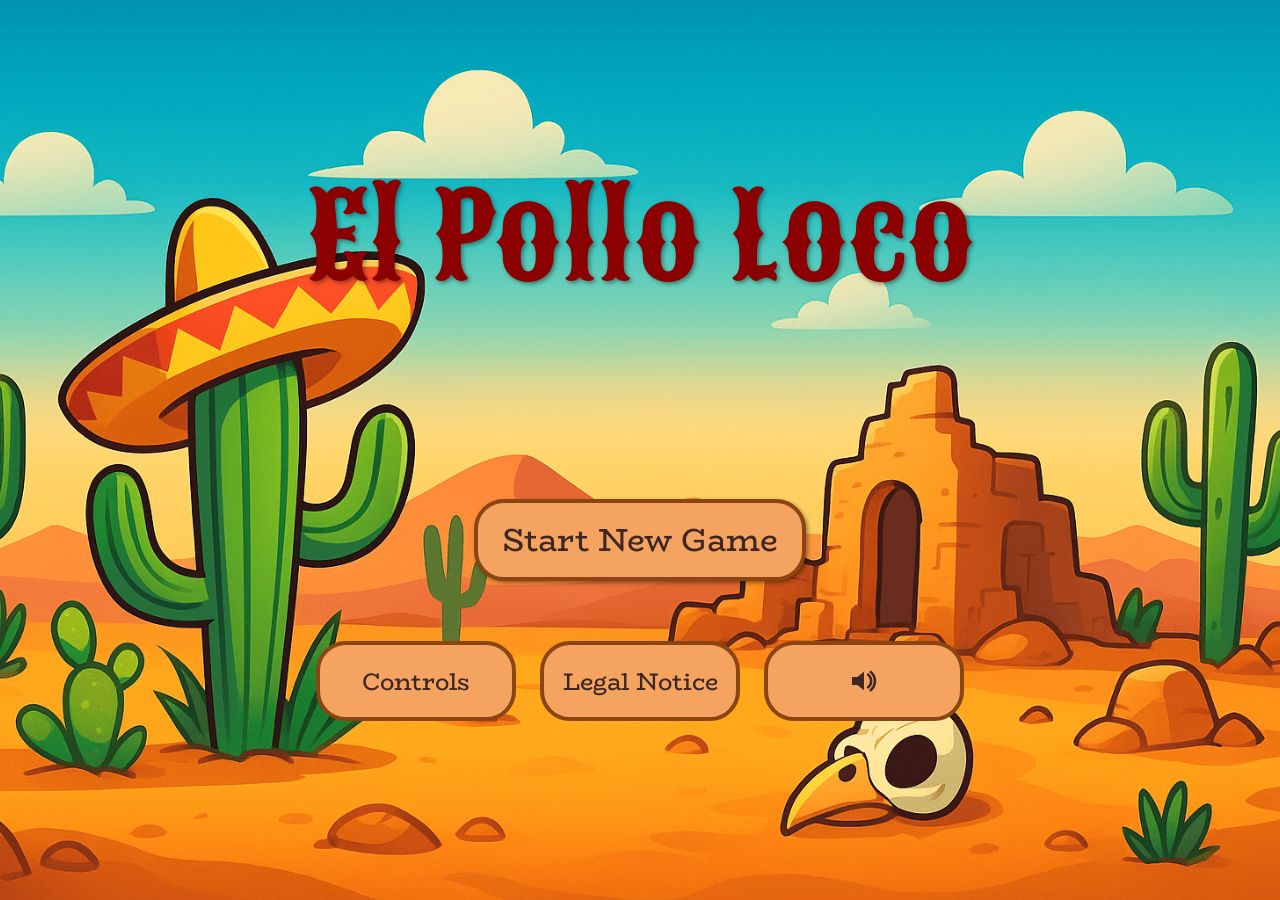
<file: index.html>
<!DOCTYPE html>
<html lang="en">
  <head>
    <meta charset="UTF-8" />
    <meta name="viewport" content="width=device-width, initial-scale=1.0" />
    <meta name="google" content="notranslate" />
    <title>El Pollo Loco</title>
    <link rel="shortcut icon" href="./assets/img/favicon.ico" type="image/x-icon">
    <link rel="stylesheet" href="./styles/fonts.css">
    <link rel="stylesheet" href="./styles/style.css" />
    <script src="./classes/drawableObject.class.js"></script>
    <script src="./classes/movableObject.class.js"></script>
    <script src="./classes/throwableObject.class.js"></script>
    <script src="./classes/collectableObject.class.js"></script>
    <script src="./classes/statusbar.class.js"></script>
    <script src="./classes/character.class.js"></script>
    <script src="./classes/chicken.class.js"></script>
    <script src="./classes/cloud.class.js"></script>
    <script src="./classes/background.class.js"></script>
    <script src="./classes/keyboard.class.js"></script>
    <script src="./classes/level.class.js"></script>
    <script src="./classes/endboss.class.js"></script>
    <script src="./classes/bottle.class.js"></script>    
    <script src="./classes/coin.class.js"></script>  
    <script src="./levels/level1.js"></script>
    <script src="./levels/level2.js"></script>
    <script src="./scripts/templates.js"></script>
    <script src="./classes/audioManager.class.js"></script>
    <script src="./classes/collisionManager.class.js"></script>  
    <script src="./classes/cameraController.class.js"></script>
    <script src="./classes/worldRenderer.class.js"></script>
    <script src="./classes/gameStateManager.class.js"></script>
    <script src="./scripts/mobile-ui.js" defer></script>
    <script src="./scripts/game.js"></script>
    <script src="./classes/world.class.js"></script>
    
  <script>
    window.audioManager = new AudioManager({
      bgmMenu: { src: 'assets/audio/acoustic-mexican-guitar-compressed.mp3',   loop: true, volume: 0.4 },
      bgmGame: { src: 'assets/audio/mexican-mexico-music-compressed.mp3', loop: true, volume: 0.15 },
      walking: { src: 'assets/audio/person-walking-on-rocks-and-sand-100586.mp3', loop: true, volume: 1.0 },
      jump: { src: 'assets/audio/cartoon-jump-6462.mp3', volume: 1.0 },
      hpLost:    { src: 'assets/audio/ouch-sound-effect-30-11844.mp3', volume: 1.0 },
      snoring:    { src: 'assets/audio/male-snore-1-29322.mp3', loop: true, volume: 1.0 },
      enemyHit:  { src: 'assets/audio/chicken-430403.mp3',  volume: 0.8 },
      endbossHit:  { src: 'assets/audio/chicken-single-alarm-call-6056.mp3',  volume: 0.8 },
      endbossWalking:  { src: 'assets/audio/chicken-sound-402826.mp3',  loop: true, volume: 0.8 },
      coin: { src: 'assets/audio/coin-257878.mp3', volume: 0.8 },
      bottleCollect: { src: 'assets/audio/shatter-363188.mp3', volume: 0.7 },
      bottleShatter: { src: 'assets/audio/glass-smash-6266.mp3', volume: 0.7 },
      gameOver: { src: 'assets/audio/cartoon-trombone-sound-effect-241387.mp3', volume: 0.8 },
      youWin: { src: 'assets/audio/you-win-sfx-442128.mp3', volume: 0.8 }
    }, {
      muteButton: ['#muteBtn', '#muteBtnInGame', '#mobileMuteBtn'],                 
      iconMode:   'img',                      
      iconOn:     'assets/icons/volume_on.svg',
      iconOff:    'assets/icons/volume_off.svg',
      shortcutKey:'m'                         
    });
  </script>

  </head>
  <body>
    <header>
      <h1>El Pollo Loco</h1>
    </header>
    <main>
      <section class="main-screen">
        <div class="menu-screen show-screen" id="menuScreen">
          <button type="button" class="start-game-button" onclick="startNewGame()">Start New Game</button>
          <div class="navigation">
            <button type="button" class="navigation-buttons" onclick="toggleScreen('menuScreen', 'hide'), toggleScreen('controlScreen', 'show')">Controls</button>
            <button type="button" class="navigation-buttons" onclick="toggleScreen('menuScreen', 'hide'), toggleScreen('legalNotice', 'show')">Legal Notice</button>
            <button type="button" id="muteBtn" class="navigation-buttons" aria-pressed="false" title="Mute/Unmute (Key M)">
              <img id="muteIcon" src="./assets/icons/volume_off.svg" alt="mute">
              <span class="visually-hidden">Sound</span>
            </button>
          </div>
        </div>
        <div class="menu-screen hide-screen" id="controlScreen">
          <div class="control-box">
            <h2>Controls</h2>
            <table>
              <tr>
                <th>Move Left</th>
                <td>Left Arrow or a</td>
              </tr>
              <tr>
                <th>Move Right</th>
                <td>Right Arrow or d</td>
              </tr>
              <tr>
                <th>Jump</th>
                <td>Up Arrow or w or Spacebar</td>
              </tr>
              <tr>
                <th>Throw Bottle</th>
                <td>c</td>
              </tr>
              <tr>
                <th>Mute/Unmute Game</th>
                <td>m</td>
              </tr>
              <tr>
                <th>Pause Game</th>
                <td>p</td>
              </tr>
            </table>
          </div>
          <div class="navigation">
            <button type="button" class="navigation-buttons" onclick="toggleScreen('controlScreen', 'hide'), toggleScreen('menuScreen', 'show')">Back</button>
            <button type="button" class="navigation-buttons" onclick="startNewGame()">Start New Game</button>
          </div>
        </div>
        <div class="menu-screen hide-screen" id="legalNotice">
          <div class="content-legal-notice" id="English">
                <h2 class="legal-notice-header">Legal Notice</h2>
                <p>Information pursuant to Section 5 of the German Digital Services Act (DDG):</p>
                    <table class="legal_notice">
                        <tr>
                            <th>name</th><td>Marcel Fuchs</td>
                        </tr>
                        <tr>
                            <th>street</th><td>Köhnenbergsweg 5</td>
                        </tr>
                        <tr>
                        <th>address</th><td>32683 Barntrup</td>
                        </tr>
                        <tr>
                            <th>state</th><td>North Rhine-Westphalia</td>
                        </tr>
                        <tr>
                            <th>country</th><td>Germany</td>
                        </tr>
                    </table>
                <h3>Contact</h3>
                <a href="mailto:marcel.fuchs.1@gmx.de">marcel.fuchs.1@gmx.de</a>
            </div>
          <div class="navigation">
            <button type="button" class="navigation-buttons" onclick="toggleScreen('legalNotice', 'hide'), toggleScreen('menuScreen', 'show')">Back</button>
            <button type="button" class="navigation-buttons" onclick="startNewGame()">Start New Game</button>
          </div>
        </div>
      </section>
      <section class="in-game-controls hide-screen">
        <button id="btnPauseDesktop" class="navigation-buttons in-game-mute-btn" aria-label="Pause" title="Pause">⏸</button>
        <button type="button" id="muteBtnInGame" class="navigation-buttons in-game-mute-btn" aria-pressed="false" title="Mute/Unmute (Key M)">
          <img id="muteIcon" src="./assets/icons/volume_off.svg" alt="mute">
          <span class="visually-hidden">Sound</span>
        </button>
      </section>
      <section class="canvas-screen">
        <div class="canvas-wrapper">
          <canvas id="canvas" width="720" height="480"> </canvas>
        </div>
      </section>
      <section class="end-screens">
        <div id="youWonScreen" class="end-screen hide-screen">
            <img src="./assets/img/YouWonYouLost/YouWinA.png" alt="You Win">
            <div class="navigation">
              <button type="button" class="navigation-buttons" onclick="goToMainMenu()">Main Menu</button>
              <button type="button" class="navigation-buttons" id="nextLevelBtn" onclick="startNextLevel()" disabled >Next Level</button>
            </div>
        </div>

        <div id="youLostScreen" class="end-screen hide-screen">
            <img src="./assets/img/YouWonYouLost/GameOver.png" alt="Game Over"> 
            <div class="navigation">
              <button type="button" class="navigation-buttons" onclick="goToMainMenu()">Main Menu</button>
              <button type="button" class="navigation-buttons" onclick="startNewGame()">Restart Level</button>
            </div>
        </div>
      </section>
      
      <div id="rotateOverlay" class="rotate-overlay" role="dialog" aria-live="assertive" aria-hidden="true">
        <div class="rotate-content">
          <img src="./assets/img/rotate_device.png" alt="Please rotate your device">
        </div>
      </div>

      <div id="mobileGameControls" class="mobile-controls" oncontextmenu="return false" aria-label="Mobile Spiel Steuerung" aria-hidden="truea">
        <button id="btnPauseMobile" class="control-btn" aria-label="Pause" title="Pause">⏸</button>
        <button type="button" id="mobileMuteBtn" class="control-btn" aria-pressed="false" title="Mute/Unmute (Key M)">
          <img id="muteIcon" src="./assets/icons/volume_off.svg" alt="mute">
          <span class="visually-hidden">Sound</span>
        </button>
      </div>
      
      <div id="mobileControlsLeft" class="mobile-thumb-controls" aria-hidden="true">
        <button id="btnLeft"  class="control-btn" aria-label="Nach links" title="Links">⟵</button>
        <button id="btnRight" class="control-btn" aria-label="Nach rechts" title="Rechts">⟶</button>
      </div>

      <div id="mobileControlsRight" class="mobile-thumb-controls" aria-hidden="true">
        <button id="btnJump"  class="control-btn" aria-label="Springen" title="Springen">⤴︎</button>
        <button id="btnThrow" class="control-btn" aria-label="Werfen"  title="Werfen"><img src="./assets/img/6_salsa_bottle/salsa_bottle.png" alt="salsa_bottle" class="mobile-btn-bottle"></button>
      </div>

    </main>
  </body>
</html>
</file>
<file: styles/fonts.css>
/* --- Sancreek Regular --- */
@font-face {
    font-family: "Sancreek";
    src: url("../assets/fonts/sancreek/sancreek-v27-latin-regular.woff2") format("woff2");
    font-weight: 400;
    font-style: normal;
    font-display: swap; 
}

/* --- BioRhyme Regular --- */
@font-face {
    font-family: "BioRhyme";
    src: url("../assets/fonts/biorhyme/biorhyme-v21-latin-regular.woff2") format("woff2");
    font-weight: 400;
    font-style: normal;
    font-display: swap;
}

/* --- BioRhyme Bold --- */
@font-face {
    font-family: "BioRhyme";
    src: url("../assets/fonts/biorhyme/biorhyme-v21-latin-700.woff2") format("woff2");
    font-weight: 700;
    font-style: normal;
    font-display: swap;
}
</file>
<file: styles/style.css>
* {
    margin: 0;
    padding: 0;
    box-sizing: border-box;
}

body {
    height: 100vh;
    display: flex;
    flex-direction: column;
    align-items: center;
    justify-content: space-evenly;
    background-image: url('../assets/img/5_background/main_background_image_ai.webp');
    background-size: cover;
    background-position: center;
    background-repeat: no-repeat;
}

header {
    display: flex;
    justify-content: center;
    align-items: center;
    height: auto;
}

header h1 {
    font-family: "Sancreek", serif;
    font-size: 10rem;
    font-weight: 400;
    color: #8B0000 ;
    text-shadow: 2px 2px 4px rgba(0, 0, 0, 0.4);
}

canvas {
    max-width: 90vw;
    aspect-ratio: 3 / 2;   /* 720 / 480 */
    height: auto;
    background-color: black;
    border-radius: 12px;
}

.canvas-screen {
    display: none;
    justify-content: center;
    align-items: center;
    width: 100%;
}

.canvas-wrapper {
    width: min(90vw, 1600px);
    display: flex;
    justify-content: center;
}

.in-game-controls {
    width: 100vw;
}

.in-game-mute-btn {
    min-width: fit-content !important;
    height:fit-content;
    min-height: 50px !important;
    position: sticky;
    left: calc((100vw + 720px) / 2);
    font-size: 1.5rem !important;
    margin-bottom: 4px;
}

.show-screen {
    display: flex;
}

.hide-screen {
    display: none;
}

.menu-screen {
    flex-direction: column;
    align-items: center;
    justify-content: center;
    gap: 64px;
    border-radius: 64px;
    padding: 24px 48px;
}

.start-game-button {
    font-size: 3rem;
    padding: 12px 24px;
    box-shadow: 2px 2px 4px rgba(0, 0, 0, 0.4);
    transition: background-color 0.3s, transform 0.2s;
}

.navigation {    
    display: flex;
    justify-content: space-evenly;
    padding-top: 20px;
    align-items: center;
    min-width: 50vw;
    gap: 24px;
}

.navigation-buttons {
    font-size: 2rem;
    padding: 5px 12px;
    width: max-content;
    min-width: 200px;
    min-height: 80px;
    display: flex;
    justify-content: center;
    align-items: center;
}

.navigation-buttons a {
    text-decoration: none;
    color: inherit;
}

button {
    font-family: "BioRhyme", serif;
    font-weight: 400;
    font-style: normal;
    color: #3E2723;
    text-align: center;
    cursor: pointer;
    background-color: #F4A460;
    border: 4px solid #8B4513;
    border-radius: 30px;
}
button:disabled,
button:disabled:hover,
button:disabled:active {
    background-color: grey !important;
    border-color: grey;
    cursor: not-allowed !important;
}

.control-box {
        border: 4px solid #8B4513;
        corner-shape: squircle;
        background-color: #F4A460;
        border-radius: 60px;
        padding: 24px;

    h2 {
        font-family: "Sancreek", serif;
        font-size: 4rem;
        font-weight: 400;
        color: #8B0000 ;
        margin-bottom: 12px;
        text-align: center;
    }

    table {
        width: 100%;
        border-collapse: collapse;
        border-spacing: 12px;
        text-align: left;

        th, td {
            padding: 8px 12px;
            font-size: 30px;
            color: #3E2723;
            font-family: "BioRhyme", serif;
            font-weight: 400;
        }
    }
}

.end-screens {
    display: flex;
    flex-direction: column;
    align-items: center;
    justify-content: center;
    width: 100%;
}

.end-screen {
    position: absolute;
    top: 0;
    left: 0;
    width: 100%;
    height: 100%;
    background: rgba(0,0,0,0.8);
    flex-direction: column;
    justify-content: center;
    align-items: center;
    color: white;
    font-size: 2em;

    img {
        width: 50vw;
        height: 50vh;
    }
}

#muteBtn {
    display: inline-flex;
    align-items: center;
    gap: 8px;
    padding: 6px 12px;
}

#muteBtn img {
    display: block;
    width: 64px;
}

.visually-hidden {
    position: absolute !important;
    width: 1px; height: 1px;
    padding: 0; margin: -1px;
    overflow: hidden; clip: rect(0 0 0 0); white-space: nowrap; border: 0;
}

.rotate-overlay {
    position: fixed;
    inset: 0;
    background: rgba(0,0,0,0.7);
    color: #fff;
    display: none;            
    align-items: center;
    justify-content: center;
    z-index: 1000;
}
.rotate-overlay .rotate-content {
    font-family: "BioRhyme", system-ui, sans-serif;
    font-size: 1.2rem;
    text-align: center;
    padding: 1.5rem 2rem;
    background: rgba(0,0,0,0.4);
    border: 1px solid #fff;
    border-radius: 12px;
}

.mobile-controls {
    display: none;
    position: fixed;
    left: 0;
    right: 0;
    bottom: 0;
    gap: 0.75rem;
    padding: 0.75rem 1rem;
    z-index: 900;
    -webkit-user-select: none;
    user-select: none;
    -webkit-touch-callout: none;
    touch-action: manipulation; 
}

.control-btn {
    flex: 1;
    min-width: 50px;
    min-height: 25px;
    border-radius: 12px;
    border: 2px solid #333;
    background: #f9d27c;
    font-size: 1rem;
    font-weight: 700;
    box-shadow: 0 2px 0 #333;
    display: flex;
    align-items: center;
    justify-content: center;
}

.pause-btn {
    flex: none;
    width: 56px;
    height: 56px;
    border-radius: 12px;
    border: 2px solid #333;
    background: #f9d27c;
    font-size: 2.25rem;
    font-weight: 700;
    box-shadow: 0 2px 0 #333;
}

.control-btn:active,
.control-btn.pressed,
.pause-btn:active,
.pause-btn.active {
    transform: translateY(2px);
    box-shadow: 0 0 0 #333;
    background: #f1c363;
}

.canvas-screen.blocked {
    filter: blur(2px);
    pointer-events: none;
}

.mobile-btn-bottle {
    height: 25px;
    width: 70px;
}

.legal_notice {
    border: 4px solid #8B4513;
    corner-shape: squircle;
    background-color: #F4A44C;
    border-radius: 60px;
    padding: 24px;
    font-size: 1.5rem;
}

th, td {
    text-align: left;
}

th {
    padding-right: 16px;
}

a {
    text-decoration: none;
    color: black;
    font-size: 1.5rem;
}

a:hover {
    text-decoration: underline;
}

p {
    margin-bottom: 16px;
    font-size: 1rem;
}

.legal-notice-header {
    font-family: "BioRhyme", serif;
    font-size: 3rem;
    font-weight: 400;
    color: #8B0000 ;
    margin-bottom: 8px;
}

.content-legal-notice {
    display: flex;
    flex-direction: column;
    align-items: flex-start;
    background-color: #F4A460;
    border: 4px solid #8B4513;
    corner-shape: squircle;
    border-radius: 60px;
    padding: 24px;
    font-family: "BioRhyme", serif;
    font-weight: 400;
    max-height: 85vh;
    overflow-y: auto;
}

h3 {
    font-family: "BioRhyme", serif;
    font-size: 2rem;
    font-weight: 400;
    color: #8B0000 ;
}


/* desktop & latop --> (hover: hover) and (pointer: fine) and  */
@media (hover: hover) and (pointer: fine) and (max-width: 1440px) {
    header h1 {
        font-size: 150px;
    }

    .start-game-button {
        font-size: 4rem;
    }

    .navigation-buttons {
        font-size: 2.5rem;
    }

    #muteBtn img {
        width: 48px;
    }
}

@media (hover: hover) and (pointer: fine) and (max-width: 1300px) {
    .menu-screen {
        gap: 40px;
    }

    header h1 {
        font-size: 120px;
    }

    .start-game-button {
        font-size: 2rem;
    }

    .navigation-buttons {
        font-size: 1.5rem;
    }

    #muteBtn img {
        width: 32px;
    }
}

@media (hover: hover) and (pointer: fine) and (max-width: 900px) {
    .menu-screen {
        gap: 12px;
    }

    header h1 {
        font-size: 72px;
    }

    .start-game-button {
        font-size: 1.5rem;
    }

    .navigation-buttons {
        font-size: 1rem;
    }

    #muteBtn img {
        width: 25px;
    }

    .content-legal-notice {
        padding: 16px;

        h3 {
        font-size: 1.5rem;
        }

        a {
            font-size: 0.8rem;
        }
    }

    .legal-notice-header {
        margin-bottom: 4px;
        font-size: 2rem;
    }

    p {
        font-size: 0.8rem;
    }

    .legal_notice {
        font-size: 1rem;
        padding: 12px;
    }

}

@media (hover: hover) and (pointer: fine) and (max-width: 768px) {
    canvas {
        max-height: 60vh;
    }

    .mobile-controls {
        display: flex;
    }

    header h1 {
        font-size: 48px;
    }

    .start-game-button {
        font-size: 1rem;
    }

    .navigation {
        gap: 8px;
    }

    .navigation-buttons {
        font-size: 1rem;
        width: max-content;
        gap: 12px;
    }

    #muteBtn img {
        width: 20px;
    }

}

/* mobile devices --> (hover: none) and (pointer: coarse) */
@media (hover: none) and (pointer: coarse) {
    main {
        overflow: hidden;
    }

    canvas {
        display: block;
        width: 100dvw;
        height: 100dvh;
        max-width: max-content;
        aspect-ratio: unset;
        position: relative;
    }

    .canvas-screen {
        padding-bottom: 50px;
    }

    .canvas-wrapper {
        width: min(99vw, 1600px);
    }

    .mobile-controls {
        padding: 2px;
        gap: 0.05rem;
    }

    header {
        top: 0;
        position: fixed;  
        display: none;  

        h1 {
        font-size: 32px;
        margin: 0;
        }
    }

    .start-game-button {
        font-size: 1rem;
    }

    .navigation {
        gap: 4px;
        flex-direction: row;
        padding-top: 0;
        margin-top: -8px;
    }

    .navigation-buttons {
        font-size: 1rem;
        width: max-content;
        gap: 12px;
        min-height: 40px;
        min-width: 0;
    }

    #muteBtn img {
        width: 20px;
    }

    .rotate-content img {
        width: 60vw;
    }

    .menu-screen {
        gap: 10px;
        padding: 0;
        flex-direction: column;
    }

    button {
        min-height: 40px;
    }

    .control-box {
        padding: 4px;
        margin-top: 2px;
        border-radius: 30px;

        h2 {
            font-size: 20px;
            margin: 0;
        }

        table {
            th, td {
                font-size: 16px;
                padding: 0px;
            }
        }
    }

    .content-legal-notice {
        padding: 8px;
        border-radius: 30px;
        max-height: 80vh;

        p {
            font-size: 1rem;
            margin-left: 2px;
        }

        h3 {
            font-size: 1rem;
            margin-left: 10px;
        }

        a {
            font-size: 0.8rem;
            margin-left: 10px;
        }
    }

    .legal-notice-header {
        margin-bottom: 0;
        font-size: 1.5rem;
        margin-left: 2px;
        align-self: center;
    }

    .legal_notice {
        padding: 4px;
        font-size: 1rem;
        border-radius: 30px;
        margin-left: 2px;
    }

    #mobileGameControls {
        display: none;
        flex-direction: column;
        align-items: center;
        position: absolute;
        top: 0;
        left: 50%;
        transform: translateX(-50%);
        z-index: 950;
        background: none;
        width: auto;
        pointer-events: none;
    }

    #mobileGameControls .control-btn {
        pointer-events: auto;
        margin: 6px 0;
        border-radius: 16px;
        display: flex;
        align-items: center;
        justify-content: center;
        flex: unset;
    }

    .mobile-thumb-controls {
    position: fixed;
    bottom: 2.5dvh; 
    z-index: 950;
    display: flex;
    flex-direction: row;
    gap: 0.1rem;
    width: auto; 
    align-items: center;
    padding-bottom: env(safe-area-inset-bottom, 8px);
    pointer-events: none; 
    }

    #mobileControlsLeft {
        left: 1.5dvw;
        align-items: flex-start;
    }

    #mobileControlsRight {
        right: 1.5dvw;
        align-items: flex-end;
    }

    .mobile-thumb-controls .control-btn {
        width: 64px;
        height: 25px;
        min-width: 64px;
        max-width: 90px;
        font-size: 1rem;
        border-radius: 18px;
        pointer-events: auto;
        box-sizing: border-box;
        flex: unset;
    }
}
</file>
